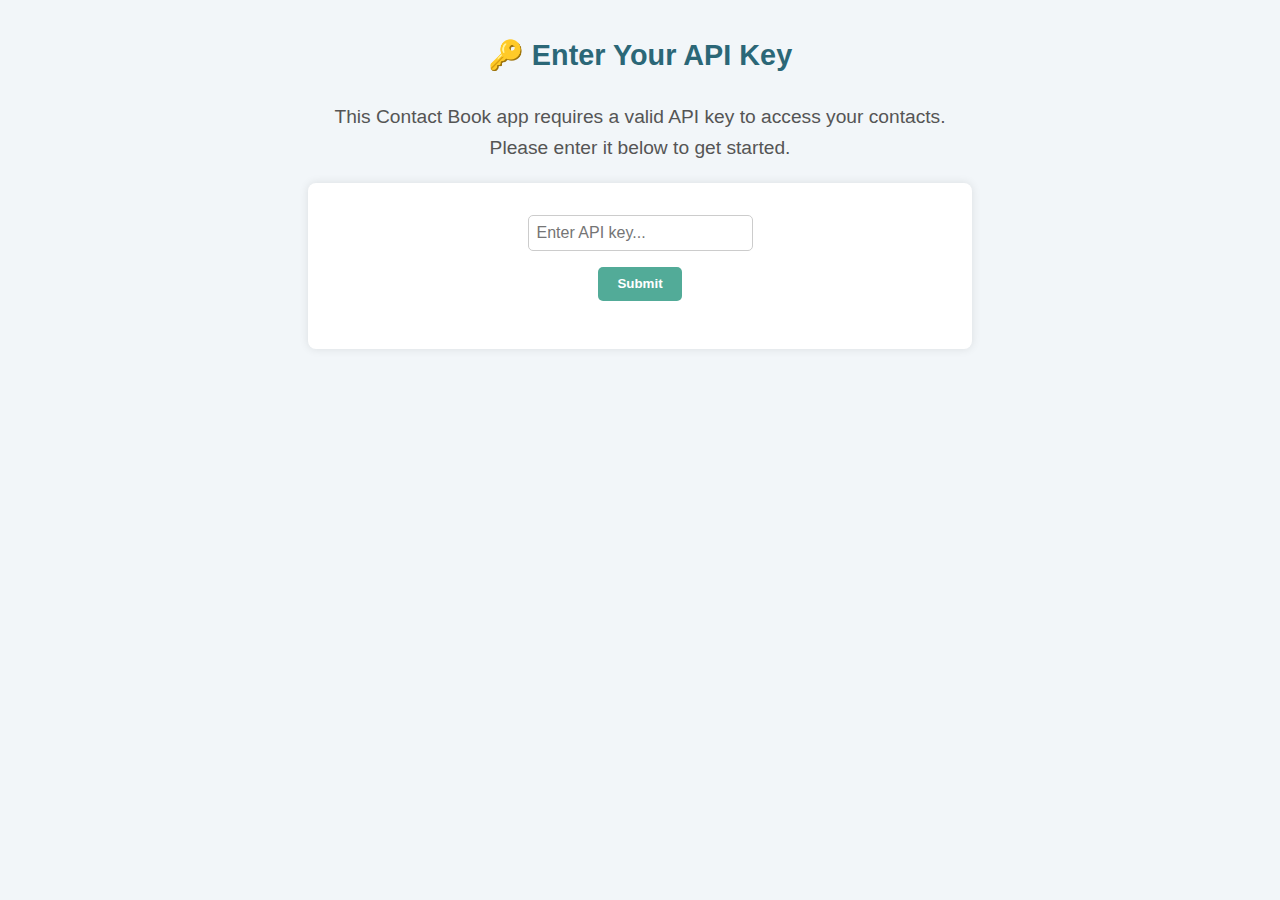
<file: index.html>
<!DOCTYPE html>
<html lang="en">
<head>
  <meta charset="UTF-8" />
  <meta name="viewport" content="width=device-width, initial-scale=1.0"/>
  <title>Contact Book</title>
  <link rel="stylesheet" href="style.css" />
</head>
<body onload="fetchContacts()">
  <div class="container">
    <h2 style="text-align:center; color:#2b6777;">📇 Contact Book</h2>
    <p style="text-align:center; color: #555; margin-bottom: 30px;">
      View, add, and manage your contacts — powered by an external API. <br/>
      Make sure your API key is stored in this browser.
    </p>

    <div id="table">Contacts Loading...</div>

    <div style="text-align: center; margin-top: 20px;">
      <button id="refresh" type="button">Refresh</button>
      <button id="addContact" type="button">Add Contact</button>
    </div>
  </div>

  <script src="config.js"></script>
  <script>
    const apiKey = localStorage.getItem("apiKey");
    if (!apiKey) {
      alert("⚠️ No API key found. Redirecting to login...");
      window.location.href = "api.html";
    }

    document.getElementById("refresh").addEventListener("click", fetchContacts);
    document.getElementById("addContact").addEventListener("click", addContact);

    function fetchContacts() {
      fetch(rootPath + "controller/get-contacts/")
        .then(response => response.json())
        .then(data => {
          displayOutput(data);
        });
    }

    function displayOutput(data) {
      let output = "<table>";

      for (let a in data) {
        output += `
          <tr onclick="editContact(${data[a].id})">
            <td><img src="${rootPath}controller/uploads/${data[a].avatar}" width="40"/></td>
            <td><h5>${data[a].firstName}</h5></td>
            <td><h5>${data[a].lastName}</h5></td>
          </tr>
        `;
      }

      output += "</table>";
      document.getElementById("table").innerHTML = output;
    }

    function addContact() {
      window.open("add-contact.html", "_self");
    }

    function editContact(id) {
      window.open("edit-contact.html?id=" + id, "_self");
    }
  </script>
</body>
</html>
</file>
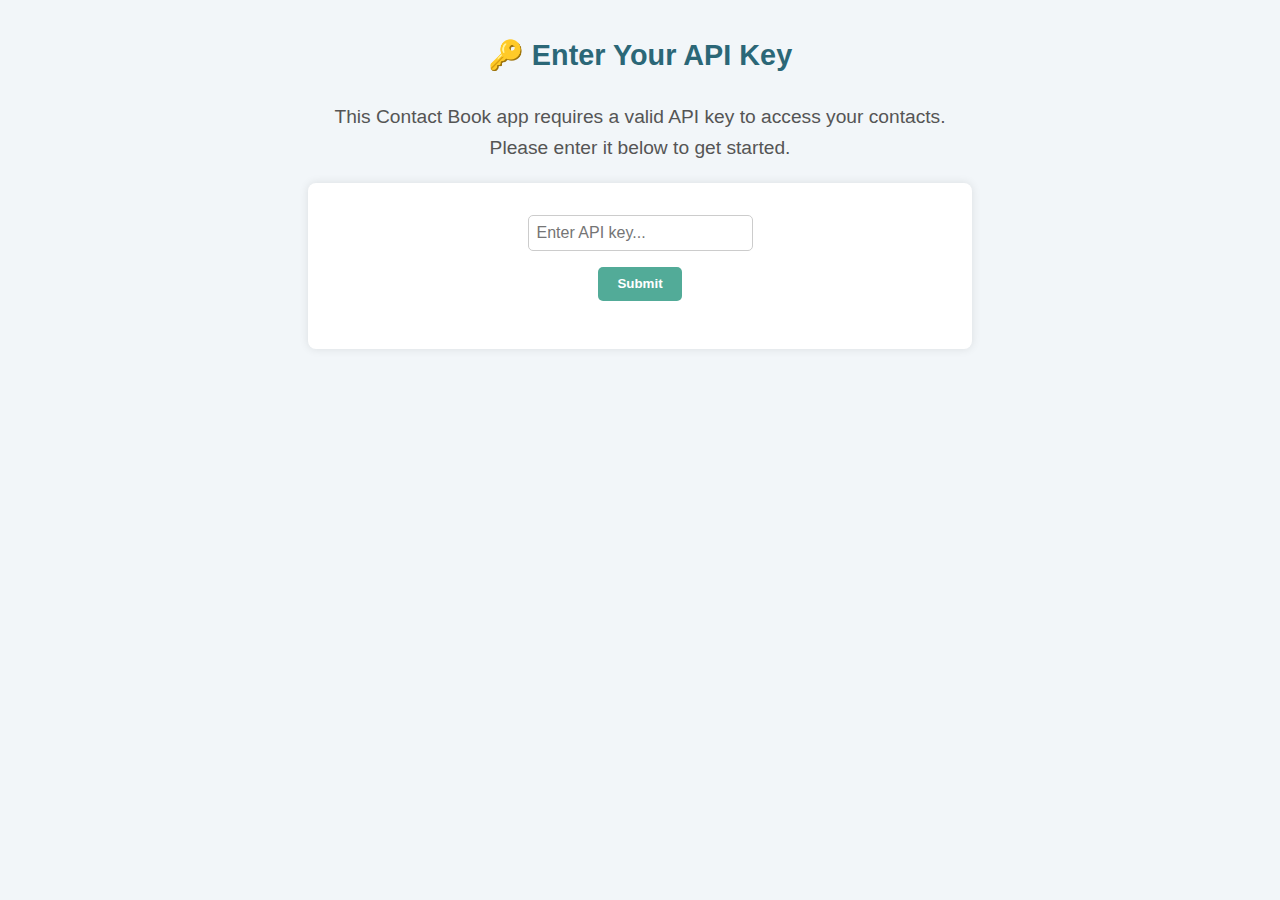
<file: add-contact.html>
<!DOCTYPE html>
<html lang="en">
<head>
    <meta charset="UTF-8">
    <meta name="viewport" content="width=device-width, initial-scale=1.0">
    <title>Document</title>
    <link rel="stylesheet" href="style.css">
</head>
<body>
    <br>
    <form id="editform">
        <label for="firstName">First Name</label>
        <input type="text" name="firstName" id ="firstName"><br>

        <label for="lastName">Last Name</label>
        <input type="text" name="lastName" id ="lastName"><br>

        <label for="mobile">Mobile</label>
        <input type="text" name="mobile" id ="mobile"><br>

        <label for="email">Email</label>
        <input type="email" name="email" id ="email"><br>

        <label for="avatar">Select a file</label>
        <input type="file" name="avatar" id ="avatar"><br>

        <button type="submit" id="submitForm">Submit</button>
    </form>
    <br>
    <button type="button" id="homeLink">Home</button>
   

    <script src="config.js"></script>

    <script>
        document.getElementById("submitForm").addEventListener('click', submitForm);
        document.getElementById("homeLink").addEventListener('click', homeLink);

        function submitForm(e){
            e.preventDefault();
            const form = new FormData(document.querySelector('#editform'))
            form.append('apiKey', apiKey);

            fetch(rootPath + 'controller/insert-contact/', {
                method: 'POST',
                headers: {'Accept': 'application/json, *.*'},
                body: form
            })
            .then(function(response){
                return response.text();
            })
            .then(function(data){
                if(data == "1"){
                    alert("Contact added.");
                    homeLink();
                }else{
                    alert(data);
                    homeLink()
                }
            })
        }

        function homeLink(){
            window.open("index.html", "_self")
        }
    </script>

    
</body>
</html>
</file>
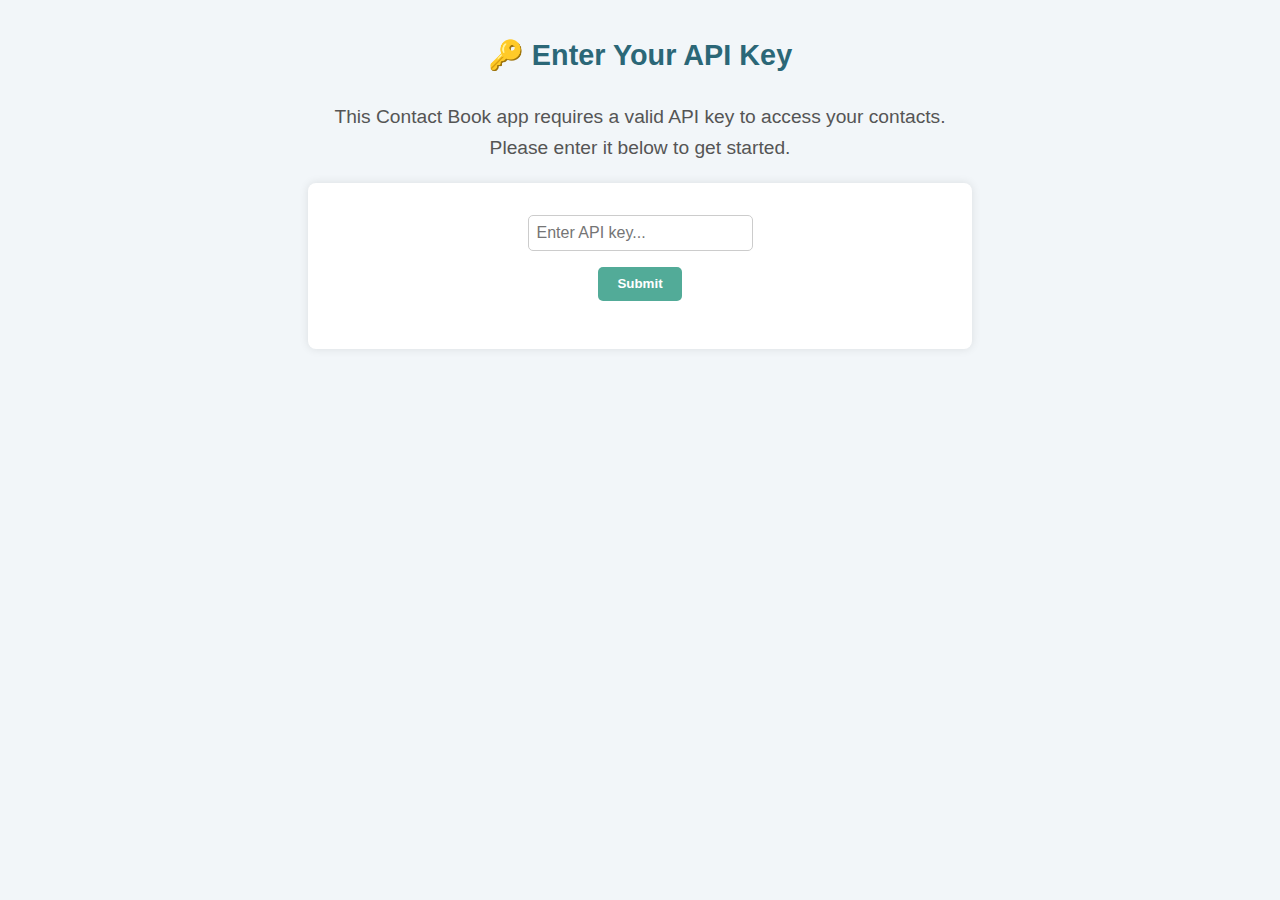
<file: edit-contact.html>
<!DOCTYPE html>
<html lang="en">
<head>
    <meta charset="UTF-8">
    <meta name="viewport" content="width=device-width, initial-scale=1.0">
    <title>Document</title>
    <link rel="stylesheet" href="style.css">
</head>
<body onload="getContact()">
    <div id="avatarImage"></div>
    <form id="editform">
        <label for="firstName">First Name</label>
        <input type="text" name="firstName" id ="firstName" readonly><br>

        <label for="lastName">Last Name</label>
        <input type="text" name="lastName" id ="lastName" readonly><br>

        <label for="mobile">Mobile</label>
        <input type="text" name="mobile" id ="mobile" readonly><br>

        <label for="email">Email</label>
        <input type="email" name="email" id ="email" readonly><br>

        <label for="avatar" id="avatarLabel" hidden>Change Profile Image</label>
        <input type="file" name="avatar" id ="avatar" hidden><br>

        <button type="submit" id="submitForm">Submit</button>
    </form>
    <br><br>
    <button id="homeLink" type="button">Home</button>
    <button id="editContact" type="button">Edit</button>
    <button id="deleteContact" type="button">Delete</button>

    <script src="config.js"></script>
    <script>
        let id = getId();
        document.getElementById("homeLink").addEventListener('click', homeLink);
        document.getElementById("editContact").addEventListener('click', editContact);
        document.getElementById("submitForm").addEventListener('click', submitForm);
        document.getElementById("deleteContact").addEventListener('click', deleteContact);
   

        function getId(){
            let url = window.location.href;
            let pos = url.search("=");
            let id = url.slice(pos + 1);
            return id;
        }

        function getContact(){
            fetch(rootPath + 'controller/get-contacts/?id=' + id)
            .then(function(response){
                return response.json();
            })
            .then(function(data){
                displayOutput(data);
            })
        }
        function homeLink(){
            window.open("index.html", "_self");
        }

        function displayOutput(data){
            avatarImg = `
            <img src ="${rootPath}/controller/uploads/${data[0].avatar} width = "200" />
            `
            document.getElementById("avatarImage").innerHTML = avatarImg;
            document.getElementById("firstName").value = data[0].firstName;
            document.getElementById("lasttName").value = data[0].lastName;
            document.getElementById("mobile").value = data[0].mobile;
            document.getElementById("email").value = data[0].email;

        }

        function editContact(){
            document.getElementById("firstName").readOnly = false;
            document.getElementById("lastName").readOnly = false;
            document.getElementById("mobile").readOnly = false;
            document.getElementById("email").readOnly = false;
            document.getElementById("avatar").hidden = false;
            document.getElementById("submitForm").hidden = false;
        }

        function submitForm(e){
            e.preventDefault();

            const form = new FormData(document.querySelector("#editForm"));
            form.append("apiKey", apiKey);
            form.append("id", id);

            fetch(rootPath + 'controller/edit-contact/', {
                method: 'POST',
                headers: {'Accept': 'application/json, *.*'},
                body: form
            })
            .then(function(response){
                return response.text();
            })
            .then(function(data){
                if(data == "1"){
                    alert("Contact edited.");
                    homeLink();
                }else{
                    alert(data);
                    homeLink();
                }
            })
        }

        function deleteContact(){
            let confirmedDelete = confirm("Delete contact. Are you sure");
            if(confirmedDelete == true){
                fetch(rootPath + 'controller/delete-contact/id =' + id)
                .then(function(response){
                    return response.text();
                })
                .then(function(data){
                    if(data == "1"){
                        homeLink();
                    } else{
                        alert(data);
                    }
                })
            }
        }
    </script>
</body>
</html>
</file>
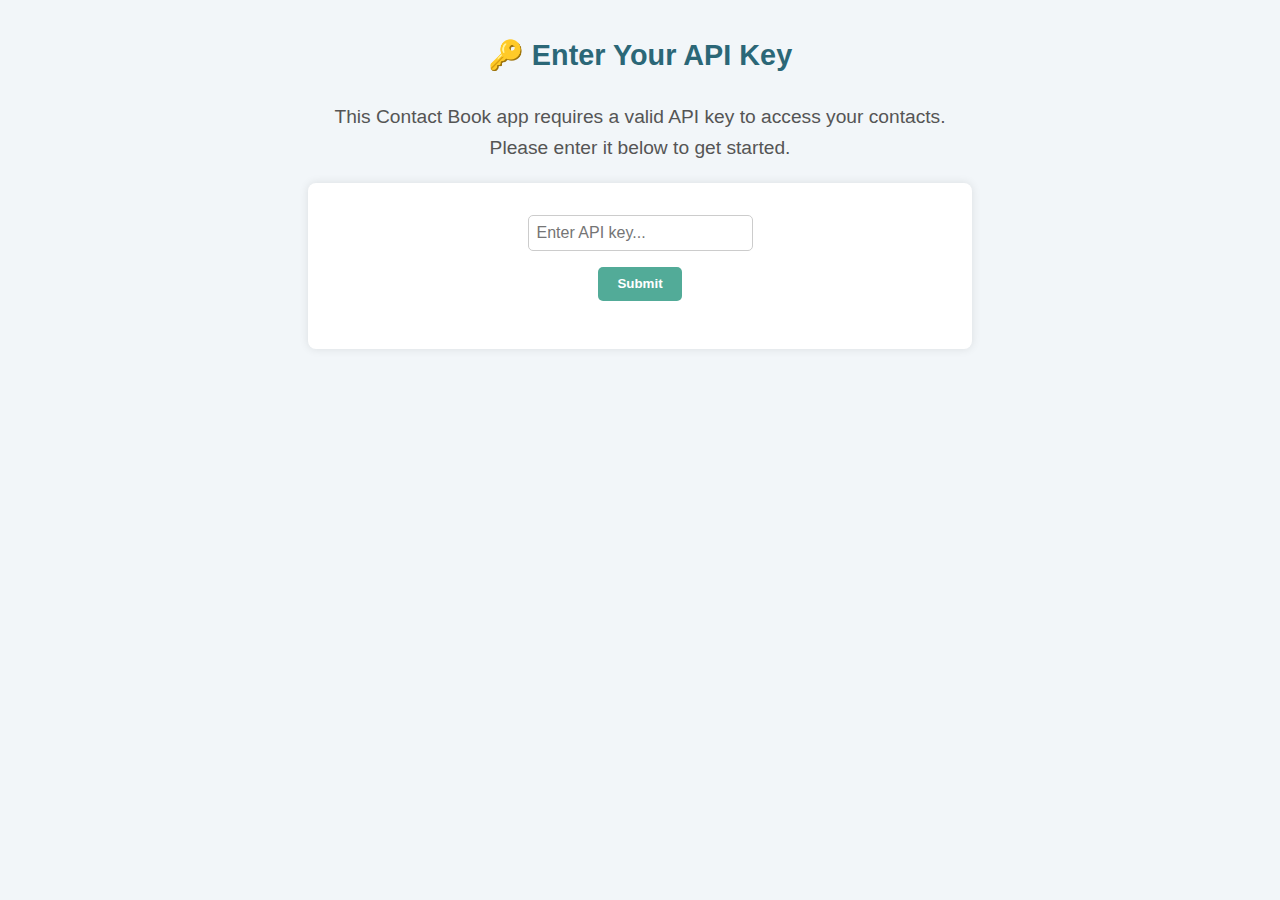
<file: enter-api-key.html>
<!DOCTYPE html>
<html lang="en">
<head>
  <title>API Key Login | Contact Book</title>
  <meta charset="UTF-8" />
  <meta name="viewport" content="width=device-width, initial-scale=1.0" />
  <link rel="stylesheet" href="style.css" />
</head>
<body>
  <div class="container">
    <h2 style="text-align: center; color: #2b6777;">🔑 Enter Your API Key</h2>
    <p style="text-align: center; color: #555;">
      This Contact Book app requires a valid API key to access your contacts. <br/>
      Please enter it below to get started.
    </p>

    <form>
      <input type="email" id="apiKey" name="apiKey" placeholder="Enter API key..." required />
      <button id="submitApiKey">Submit</button>
    </form>
  </div>

  <script>
    let rootPath = "https://mysite.itvarsity.org/api/ContactBook/";
    document.getElementById("submitApiKey").addEventListener('click', setApiKey);

    function setApiKey(e) {
      e.preventDefault();
      const apiKey = document.getElementById("apiKey").value;

      fetch(rootPath + "controller/api-key/?apiKey=" + apiKey)
        .then(response => response.text())
        .then(data => {
          if (data == "1") {
            localStorage.setItem("apiKey", apiKey);
            window.open("index.html", "_self");
          } else {
            alert("❌ Invalid API key entered!");
          }
        });
    }
  </script>
</body>
</html>
</file>
<file: style.css>
/* styles.css */

body {
  margin: 0;
  font-family: 'Segoe UI', Tahoma, Geneva, Verdana, sans-serif;
  background: #f2f6f9;
  color: #333;
  line-height: 1.6;
}

/* Utility */
.container {
  max-width: 900px;
  margin: auto;
  padding: 2rem;
}

h1, h2, h3, h4, h5 {
  font-family: 'Poppins', sans-serif;
  color: #2b6777;
}

button {
  background: #52ab98;
  color: white;
  padding: 0.6rem 1.2rem;
  border: none;
  border-radius: 5px;
  font-weight: bold;
  cursor: pointer;
  margin: 5px;
  transition: background 0.3s;
}

button:hover {
  background: #3b8d84;
}

input, label {
  display: block;
  margin-bottom: 10px;
  font-size: 1rem;
}

input[type="text"],
input[type="email"],
input[type="file"] {
  padding: 0.5rem;
  width: 100%;
  max-width: 500px;
  border: 1px solid #ccc;
  border-radius: 5px;
  font-size: 1rem;
}

form {
  background: white;
  padding: 2rem;
  box-shadow: 0 0 10px rgba(0,0,0,0.1);
  border-radius: 8px;
  max-width: 600px;
  margin: auto;
}

#table table {
  width: 100%;
  border-collapse: collapse;
  background: white;
  box-shadow: 0 0 10px rgba(0,0,0,0.1);
  border-radius: 8px;
  overflow: hidden;
}

#table td {
  padding: 1rem;
  border-bottom: 1px solid #eee;
  text-align: left;
  vertical-align: middle;
}

#table img {
  border-radius: 50%;
  border: 2px solid #52ab98;
}

#avatarImage img {
  max-width: 150px;
  border-radius: 50%;
  margin-bottom: 1rem;
  box-shadow: 0 4px 12px rgba(0, 0, 0, 0.15);
}

/* Top spacing for pages */
body > div:first-child, form:first-child {
  margin-top: 2rem;
  padding: 0 1rem;
}

/* API Key Page */
body > div {
  text-align: center;
  font-size: 1.2rem;
  margin-bottom: 1rem;
}

form input[type="email"] {
  width: auto;
  margin: 0 auto;
  display: block;
}

form button {
  display: block;
  margin: 1rem auto;
}

/* Responsive */
@media (max-width: 600px) {
  body, input, button {
    font-size: 16px;
  }
}
</file>
